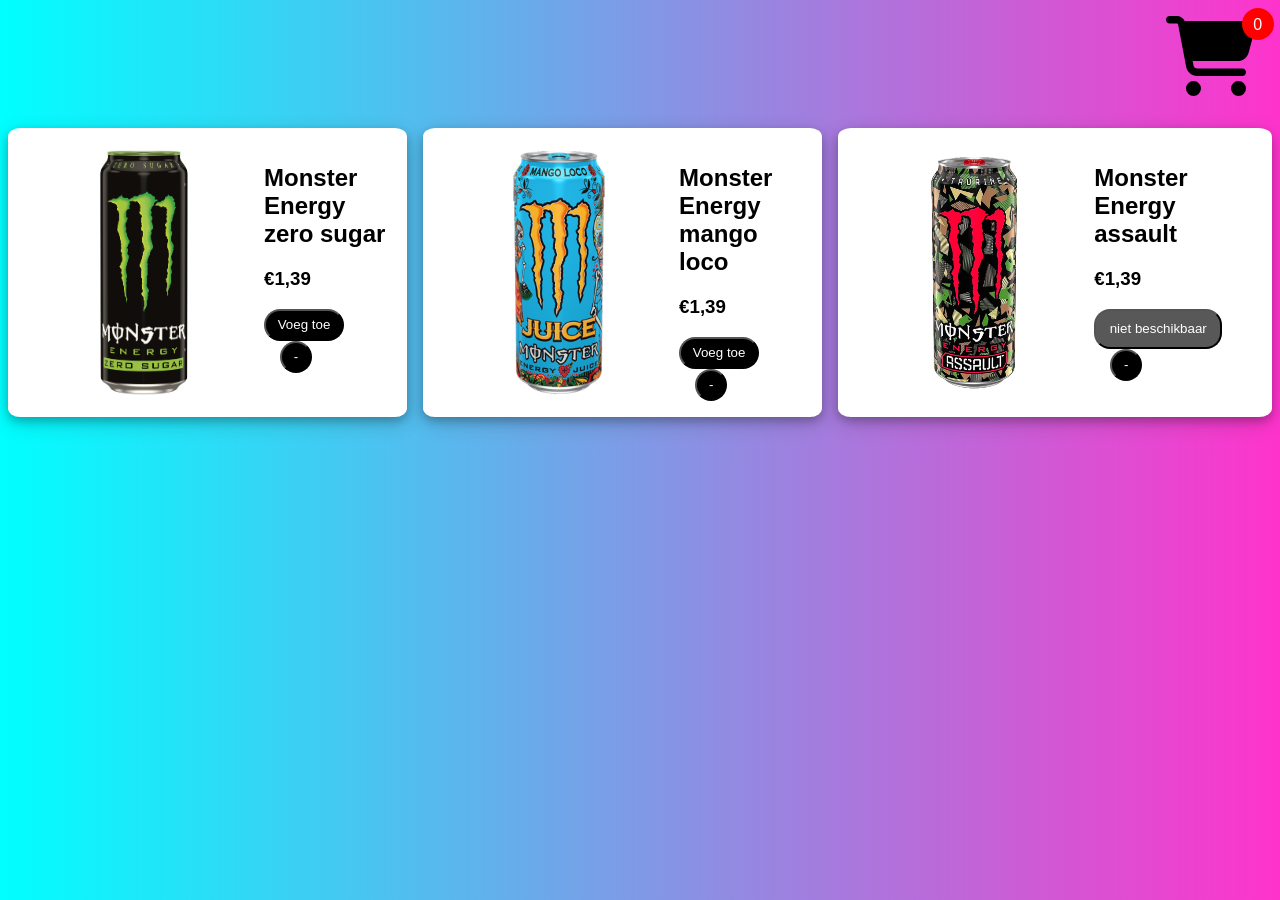
<file: BEM Shoppingcard/index.html>
<!DOCTYPE html>
<html lang="nl">

<head>
    <meta charset="UTF-8">
    <meta name="viewport" content="width=device-width, initial-scale=1.0">
    <script src="js/all.min.js"></script>
    <link rel="stylesheet" href="css/style.css">
    <script src="js/main.js" defer></script>
    <title>MonsterShop.co</title>
</head>

<body>
    <header>

    </header>
    <nav class="topNav">
        <ul>
            <li class="topNav__shoppingcard">
                <a class="shoppingcard__link--click" href="">
                    <i class="fa-solid fa-cart-shopping"></i>
                    <div class="shoppingcard__div--counter" id="data-counter">0</div>
                </a>
            </li>
        </ul>
    </nav>
    <section class="product__container">
        <div class="product__card">
            <img class="product__img--zero-sugar" src=""
                alt="">
            <div class="product__details">
                <h2 class="details__text"></h2>
                <h3 class="details__prijs"></h3>
                <button class="details__button--enabled" onclick="ProductToeVoegen()">Voeg toe <button
                        class="details__button--verwijder" onclick="MinKnop()">-</button></button>
                        
            </div>
        </div>

    </section>
</body>

</html>
</file>
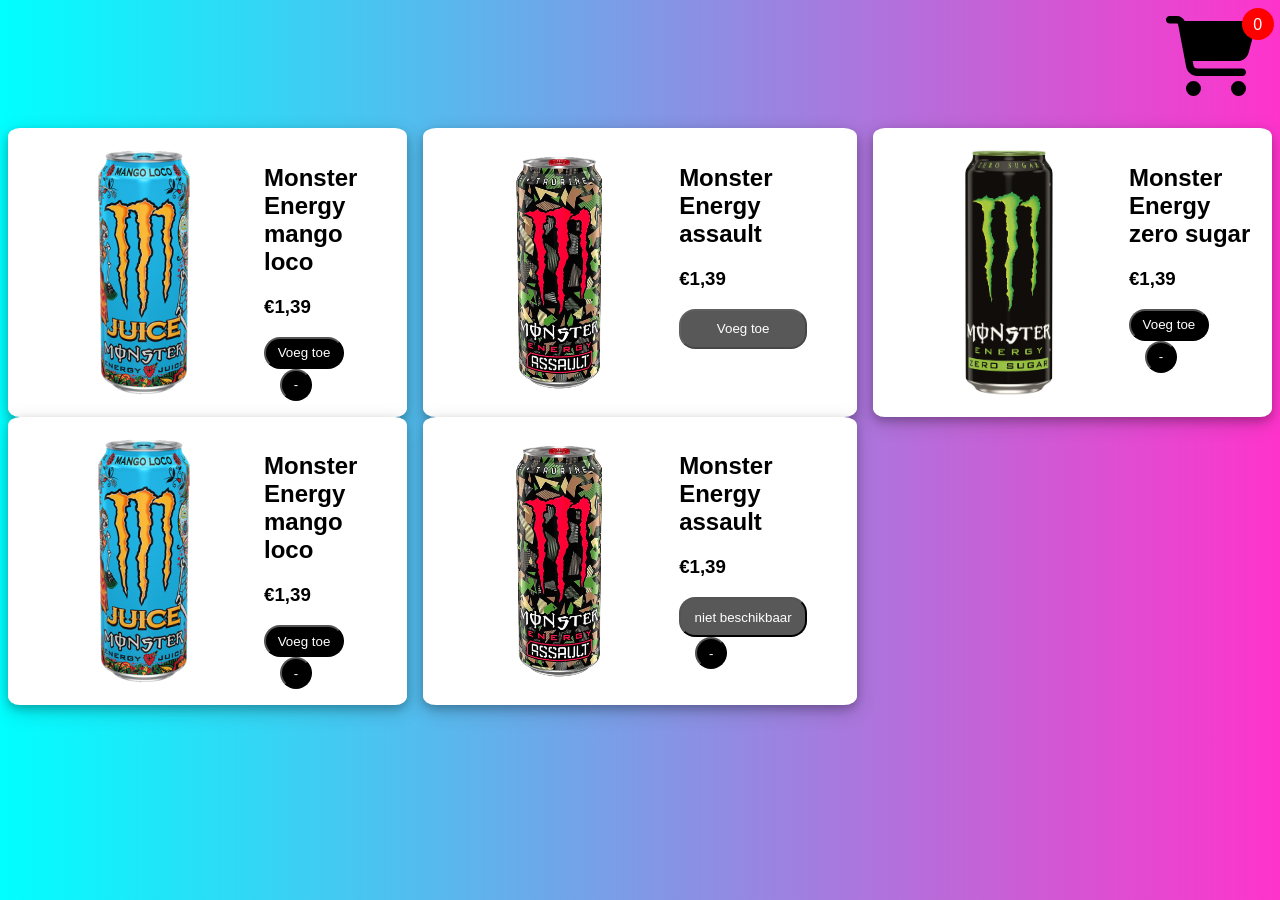
<file: BEM Shoppingcard/index copy.html>
<!DOCTYPE html>
<html lang="nl">
<head>
    <meta charset="UTF-8">
    <meta name="viewport" content="width=device-width, initial-scale=1.0">
    <script src="js/all.min.js" ></script>
    <link rel="stylesheet" href="css/style.css">
    <script src="js/main.js" defer></script>
    <title>MonsterShop.co</title>
</head>
<body>
    <header>

    </header>
    <nav class="topNav">
        <ul>
            <li class="topNav__shoppingcard">
                <a class="shoppingcard__link--click" href="">
                    <i class="fa-solid fa-cart-shopping"></i>
                    <div class="shoppingcard__div--counter" id="data-counter">0</div>
                </a>
            </li>
        </ul>
    </nav>
    <section class="product__container">
        <div class="product__card">
            <img class="product__img--zero-sugar" src="images/Monster Energy zero sugar.webp" alt="Monster Energy zero sugar">
                <div class="product__details">
                    <h2 class="details__text">Monster Energy zero sugar</h2>
                    <h3 class="details__prijs">€1,39</h3>
                    <button class="details__button--enabled" onclick="ProductToeVoegen()">Voeg toe <button class="details__button--verwijder" onclick="MinKnop()">-</button></button>
                </div>
        </div>
        <div class="product__card">
            <img class="product__img--mango-loco" src="images/monster-energy-mango-loco.jpg" alt="Monster Energy mango loco">
                <div class="product__details">
                    <h2 class="details__text">Monster Energy mango loco</h2>
                    <h3 class="details__prijs">€1,39</h3>
                    <button class="details__button--enabled" onclick="ProductToeVoegen()">Voeg toe <button class="details__button--verwijder" onclick="MinKnop()">-</button></button>
                </div>
        </div>
        <div class="product__card">
            <img class="product__img--assault" src="images/monster-pl-assault.webp" alt="Monster Energy assault">
                <div class="product__details">
                    <h2 class="details__text">Monster Energy assault</h2>
                    <h3 class="details__prijs">€1,39</h3>
                    <button class="details__button--disabled" disabled="disabled">Voeg toe</button>
                </div>
        </div>
    </section>  
</body>
</html>
</file>
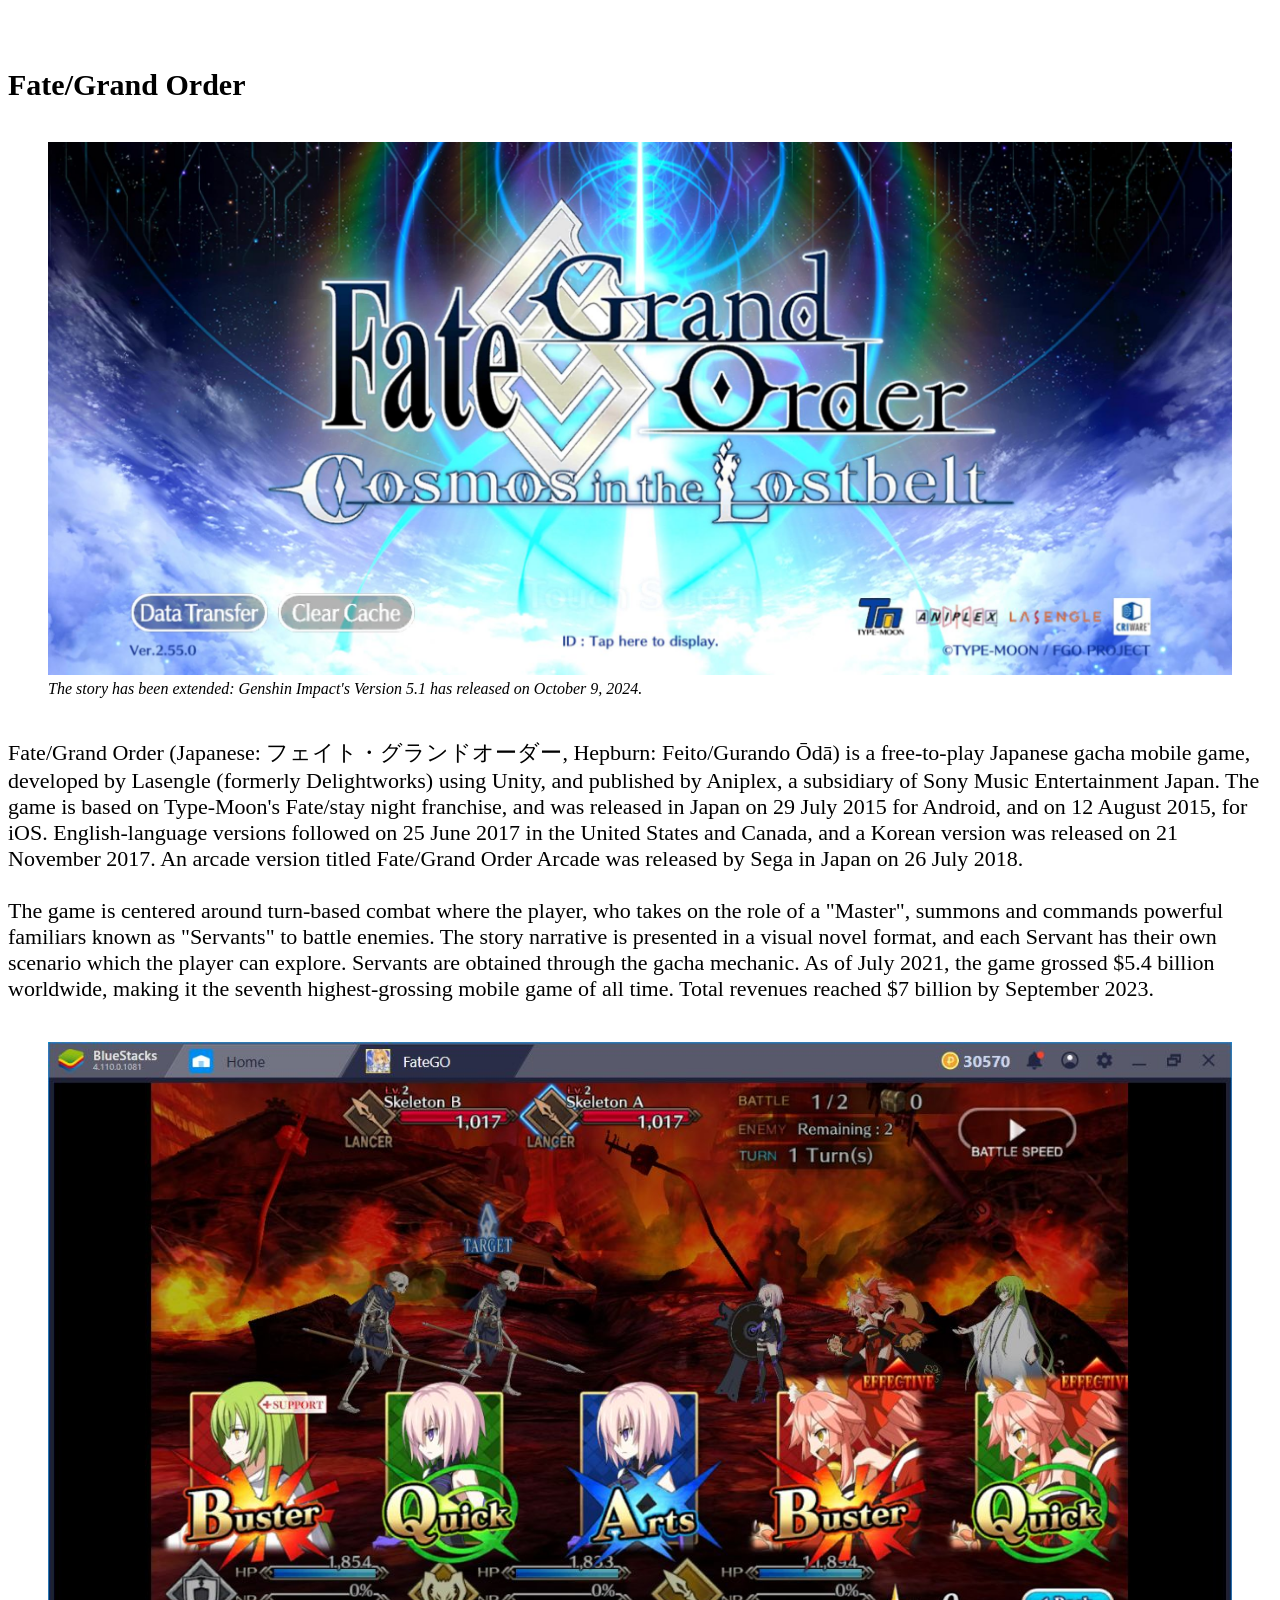
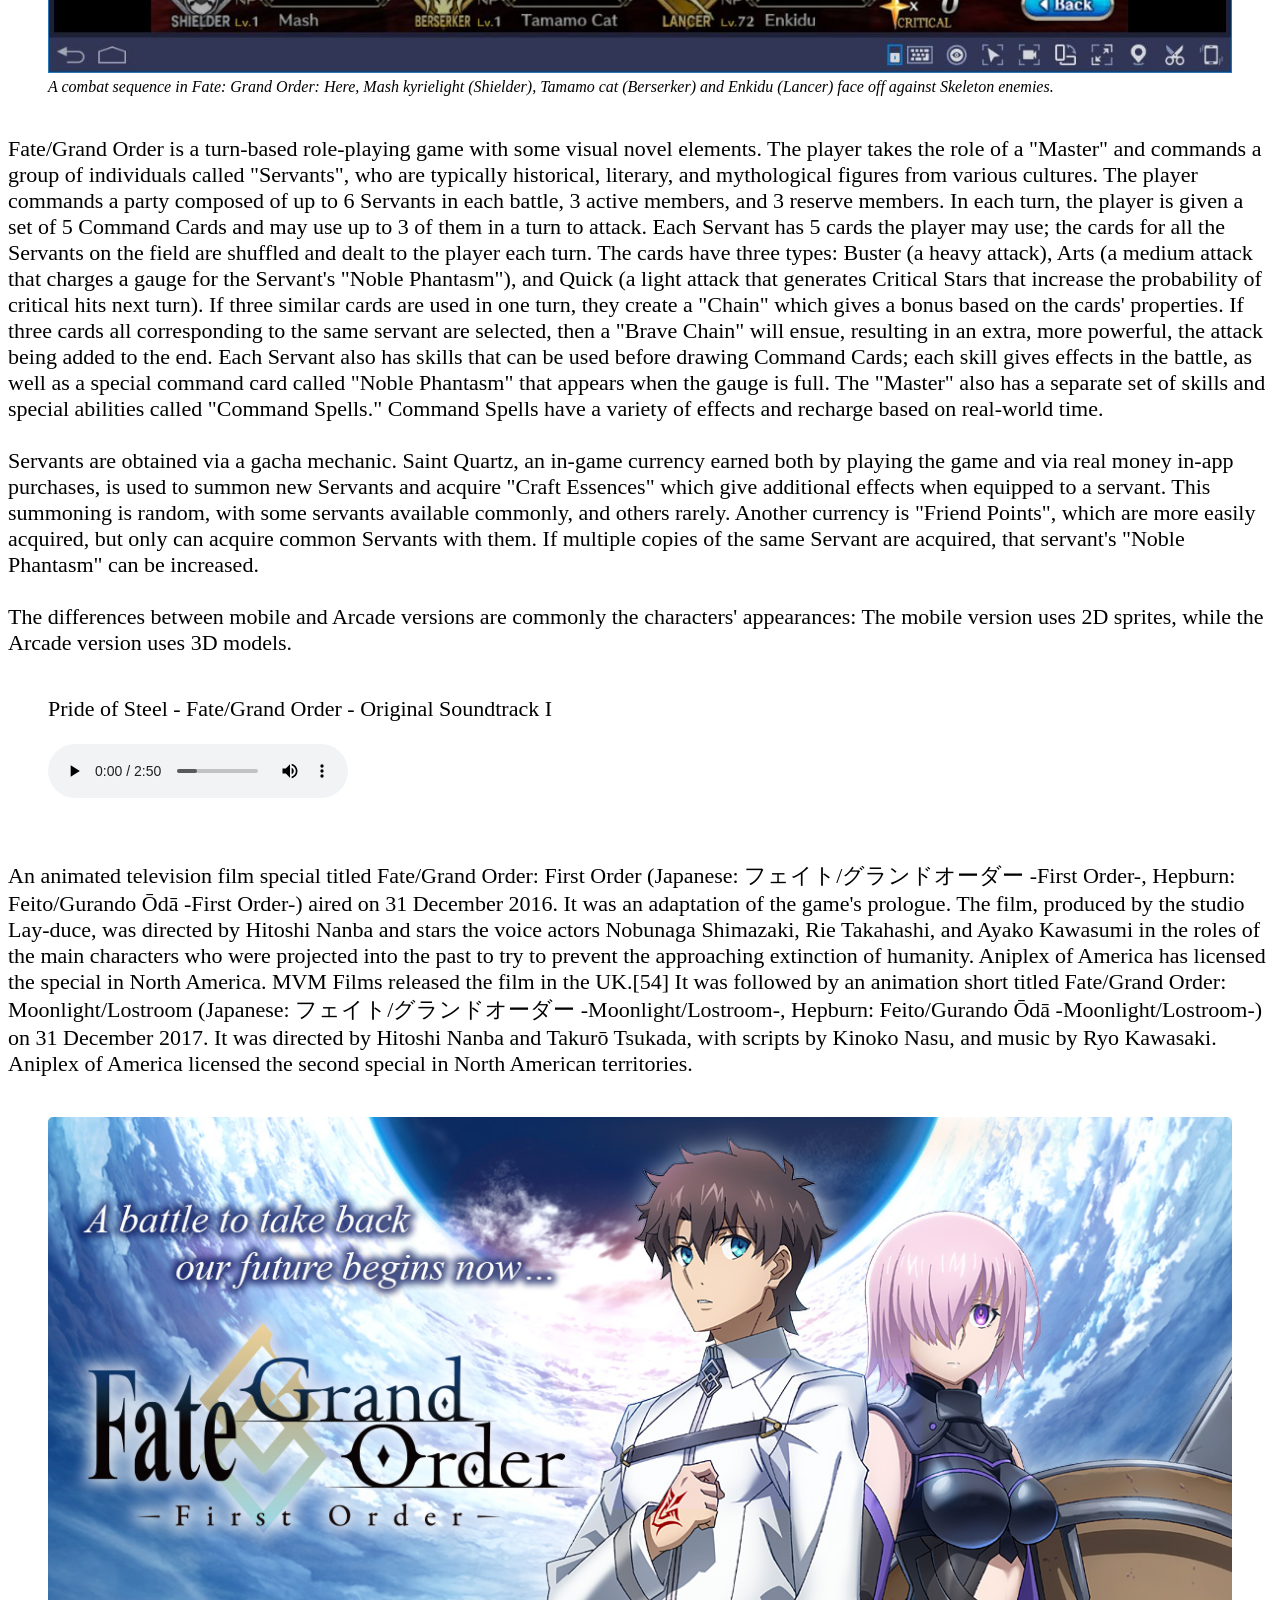
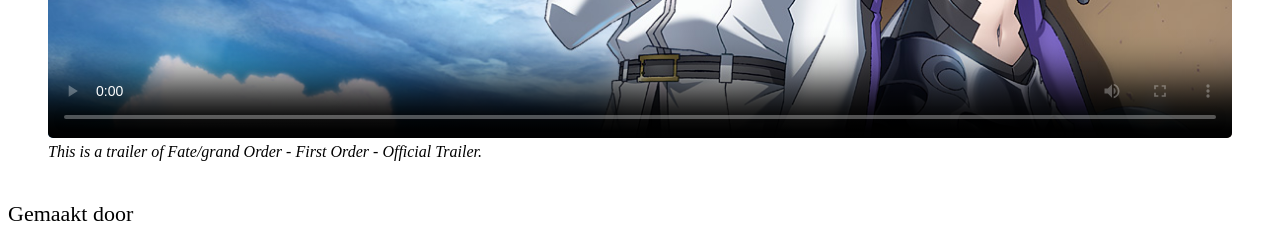
<file: Intersection Observer/Fate GO.html>
<!DOCTYPE html>
<html>
<html lang="en">

<head>
    <meta charset="UTF-8">
    <meta name="viewport" content="width=device-width, initial-scale=1.0">
    <link rel="stylesheet" href="css/style.css">
    <title>Fate/Grand Order</title>
</head>

<body>
    <header>
        <ul>
            <li><a href="index.html" id="hoofdlink">Home</a></li>
            <li><a href="Fate GO.html" id="hoofdlink">Fate/Grand Order</a></li>
            <li><a href="ASMR.html" id="hoofdlink">ASMR</a></li>
        </ul>
    </header>
    <article>
        <h1 class="title">Fate/Grand Order</h1>
        <figure>
            <img src="Afbeeldingen/fate go start screen.jpeg" alt="Genshin Impact 5.1 update">
            <figcaption>The story has been extended: Genshin Impact's Version 5.1 has released on October 9, 2024. <a
                    href="https://fate-go.us/"
                    target="_blank" rel="noopener noreferrer">bron</a></figcaption>
        </figure>
        <p class="eerste">
            Fate/Grand Order (Japanese: フェイト・グランドオーダー, Hepburn:
             Feito/Gurando Ōdā) is a free-to-play Japanese gacha mobile game,
             developed by Lasengle (formerly Delightworks) using Unity, and
             published by Aniplex, a subsidiary of Sony Music Entertainment Japan.
             The game is based on Type-Moon's Fate/stay night franchise, and was
             released in Japan on 29 July 2015 for Android, and on 12 August
             2015, for iOS. English-language versions followed on 25 June 2017 in
             the United States and Canada, and a Korean version was released
             on 21 November 2017. An arcade version titled Fate/Grand Order
             Arcade was released by Sega in Japan on 26 July 2018. <br><br>

             The game is centered around turn-based combat where the player, who
             takes on the role of a "Master", summons and commands powerful
             familiars known as "Servants" to battle enemies. The story narrative
             is presented in a visual novel format, and each Servant has their own
             scenario which the player can explore. Servants are obtained through
             the gacha mechanic. As of July 2021, the game grossed $5.4 billion
             worldwide, making it the seventh highest-grossing mobile game of all
             time. Total revenues reached $7 billion by September 2023.
        </p>
        <figure>
            <img src="Afbeeldingen/Fate_Battle_EN_2.jpg" alt="Fate/Grand Order combat sequence" id="fgo_combat">
            <figcaption>A combat sequence in Fate: Grand Order: Here, Mash kyrielight (Shielder), Tamamo cat (Berserker) and Enkidu (Lancer) face off against Skeleton enemies. <a
                    href="https://cdn-www.bluestacks.com/bs-images/Fate_Battle_EN_2.jpg"
                    target="_blank" rel="noopener noreferrer">bron</a></figcaption>
        </figure>
        <p class="tweede">
            Fate/Grand Order is a turn-based role-playing game with some visual
             novel elements. The player takes the role of a "Master" and
             commands a group of individuals called "Servants", who are
             typically historical, literary, and mythological figures from
             various cultures. The player commands a party composed of up to 6
             Servants in each battle, 3 active members, and 3 reserve members.
             In each turn, the player is given a set of 5 Command Cards and may
             use up to 3 of them in a turn to attack. Each Servant has 5 cards
             the player may use; the cards for all the Servants on the field are
             shuffled and dealt to the player each turn. The cards have three
             types: Buster (a heavy attack), Arts (a medium attack that charges
             a gauge for the Servant's "Noble Phantasm"), and Quick (a light
             attack that generates Critical Stars that increase the probability
             of critical hits next turn). If three similar cards are used in one
             turn, they create a "Chain" which gives a bonus based on the cards'
             properties. If three cards all corresponding to the same servant
             are selected, then a "Brave Chain" will ensue, resulting in an
             extra, more powerful, the attack being added to the end. Each
             Servant also has skills that can be used before drawing Command
             Cards; each skill gives effects in the battle, as well as a special
             command card called "Noble Phantasm" that appears when the gauge is
             full. The "Master" also has a separate set of skills and special
             abilities called "Command Spells." Command Spells have a variety of
             effects and recharge based on real-world time. <br><br>

             Servants are obtained via a gacha mechanic. Saint Quartz, an in-game
              currency earned both by playing the game and via real money in-app
              purchases, is used to summon new Servants and acquire "Craft Essences"
              which give additional effects when equipped to a servant. This
              summoning is random, with some servants available commonly, and 
              others rarely. Another currency is "Friend Points", which are more 
              easily acquired, but only can acquire common Servants with them. If 
              multiple copies of the same Servant are acquired, that servant's 
              "Noble Phantasm" can be increased. <br><br>

             The differences between mobile and Arcade versions are commonly the 
             characters' appearances: The mobile version uses 2D sprites, while 
             the Arcade version uses 3D models.
        </p>
        <figure>
            <p>Pride of Steel - Fate/Grand Order - Original Soundtrack I</p>
            <audio controls>
                <source src="Audio/Pride of Steel - FateGrand Order - Original Soundtrack I.mp3" type="audio/mpeg">
            </audio>
            <a href="https://www.youtube.com/watch?v=zuZsWKEWkCI&list=PLlc4VauHL1hCdN6g7tv1jNlX4DX0kfvcS" target="_blank" rel="noopener noreferrer">bron</a>
        </figure>
        <p class="derde">
            An animated television film special titled Fate/Grand Order:
             First Order (Japanese: フェイト/グランドオーダー -First Order-,
             Hepburn: Feito/Gurando Ōdā -First Order-) aired on 31 December 2016.
             It was an adaptation of the game's prologue. The film, produced by
             the studio Lay-duce, was directed by Hitoshi Nanba and stars the
             voice actors Nobunaga Shimazaki, Rie Takahashi, and Ayako Kawasumi
             in the roles of the main characters who were projected into the past
             to try to prevent the approaching extinction of humanity. Aniplex
             of America has licensed the special in North America. MVM Films
             released the film in the UK.[54] It was followed by an animation
             short titled Fate/Grand Order: Moonlight/Lostroom (Japanese:
             フェイト/グランドオーダー -Moonlight/Lostroom-, Hepburn:
             Feito/Gurando Ōdā -Moonlight/Lostroom-) on 31 December 2017. It was
             directed by Hitoshi Nanba and Takurō Tsukada, with scripts by
             Kinoko Nasu, and music by Ryo Kawasaki. Aniplex of America licensed
             the second special in North American territories.
        </p>
        <figure>
            <video poster="Afbeeldingen/og_image.jpg" src="video/Fategrand Order - First Order - Official Trailer.mp4"
                controls></video>
            <figcaption>This is a trailer of Fate/grand Order - First Order - Official Trailer. <a href="https://www.youtube.com/watch?v=GrDmozRQayo"
                    target="_blank" rel="noopener noreferrer">bron</a></figcaption>
        </figure>
    </article>
    <footer>
        <p>
            Gemaakt door <a class="link" href="https://www.linkedin.com/in/ruiz-phang-8115972ba/" target="_blank">@Ruiz
                M. Phang</a>
        </p>
    </footer>
</body>

</html>
</file>
<file: BEM Shoppingcard/css/style.css>
/* var */

:root{
    --color_white: white ;
    --color_red: red ;
    --button_enabled: black;
    --button_disabled: rgb(88, 88, 88);
}

/* Reset css */

*, *::before, *::after {
     margin: 0;
     padding: 0;
     box-sizing: border-box;
    }
    
    html, body {
     min-height: 100vh;
    }
    html {
     font-size: 62.5%; /* font is 10px */
     scroll-behavior: smooth;
    }
    
    img{
     max-width: 100%;
     height: auto;
    }

/* style van webpagina */

body {
    background: linear-gradient(to right, #00ffff 0%, #ff33cc 100%);
    font-family: sans-serif;
}

a {
    text-decoration: none;
    display: flex;
    flex-direction: row-reverse;
    list-style: none;
}

.shoppingcard__link--click{
    color: black;
    
}

.topNav__shoppingcard {
    /* display: flex; */
    /* flex-direction: row-reverse; */
    list-style: none;
    position: relative;

}

.shoppingcard__div--counter{
    position: absolute;
    right: -0.1rem;
    top: -0.5rem;
    block-size: auto;
    background-color: var(--color_red);
    color: var(--color_white);
    padding: 0.5rem;
    border-radius: 15rem 15rem 15rem 15rem;
    text-align: center;
    width: 1rem;
    height: 1rem;

}

.svg-inline--fa {
    margin: auto 1rem auto 1rem;
    height: 5rem;
}

.product__container {
    margin: 2rem auto 2rem auto;
    display:grid;
    grid-template-columns: auto auto auto;
    column-gap: 1rem;
    justify-content: center;
    justify-items: center;
   
}

.product__card {
    display: flex;
    padding: 1rem 1rem 1rem 1rem;
    text-align: left;
    background-color: var(--color_white);
    box-shadow: 0 4px 8px 0 rgba(0, 0, 0, 0.2), 0 6px 20px 0 rgba(0, 0, 0, 0.19);
    border-radius: 3%;
}

img {
    justify-self: center;
    width: 15rem;
}

.details__button--enabled{
    width: 5rem;
    height: 2rem;
    color: var(--color_white);
    background-color: var(--button_enabled);
    cursor:pointer;
    border-radius: 1rem;
}

.details__button--verwijder{
    width: 2rem;
    height: 2rem;
    margin-left: 1rem;
    color: var(--color_white);
    background-color: var(--button_enabled);
    cursor:pointer;
    border-radius: 1rem;
}

.details__button--disabled{
    width: 8rem;
    height: 2.5rem;
    color: var(--color_white);
    background-color: var(--button_disabled);
    pointer-events: none;
    cursor: not-allowed;
    border-radius: 1rem;
}

@media screen and (max-width:1252px) {
    .product__container {
    margin: 2rem auto 2rem auto;
    display:grid;
    grid-template-columns: auto auto;
    column-gap: 1rem;
    row-gap: 1rem;
    justify-content: center;
    justify-items: center;
}
}

@media screen and (max-width:835px) {
    .product__container {
    margin: 2rem auto 2rem auto;
    display:grid;
    grid-template-columns: auto;
    column-gap: 1rem;
    row-gap: 1rem;
    justify-content: center;
    justify-items: center;
}
}
</file>
<file: Intersection Observer/css/style.css>
/* var */

:root{
    --color_white: white ;
    --color_red: red ;
    --button_enabled: black;
    --button_disabled: rgb(88, 88, 88);
}

/* Reset css */

*, *::before, *::after {
     margin: 0;
     padding: 0;
     box-sizing: border-box;
    }
    
    html, body {
     min-height: 100vh;
    }
    html {
    font-size: 62.5%; /* font is 10px */
     scroll-behavior: smooth;
    }
    
    img{
     max-width: 100%;
    height: auto;
    }

/* style van webpagina */

.header {
    margin: -1rem;
    display: flex;
    justify-self: stretch;
    /* width: 66.6vw; */
    background-color: #222831;
    color: #ffffff;
    align-items: center;
    height: 6rem;
}

.header__nav {
    margin-top: -3rem;
    justify-content: stretch;
}

.article__title {
    font-size: 250%;
}

p{
    font-size: 110%;
}

figure{
    margin-top: 4rem;
    margin-bottom: 4rem;
    justify-content: center;
    align-items: center;
}

#asmr_map{
    width: 90rem;
}

#fgo_combat{

}

figcaption{
    font-size: 80%;
    font-style: italic;
}

audio{
    display: block;
    margin-top: 2rem;
}

video{
    width: 100%;
    border-radius: 0.5rem;
}

nav{
    width: 60vw;
    height: 100%;
    margin: 0 auto;
}

li{
    width: 100%;
    height: 100%;
    display: flex;
    align-items: center;
    justify-content: center;
}

li:hover{
    cursor: pointer;
}

ul{
    display: flex;
    list-style: none;
    height: 100%;
    width: 100%;
    align-items: center;
    justify-content: space-evenly;
    gap: 5%;
}

a{
    color: #ffffff;
}

img{
    max-width: 100%;
    transition: 0.2s transform;
    align-items: center;
    justify-items: center;
}

img:hover{
    cursor: pointer;
    transform: scale(1.05);
}

body{
    font-size: 2rem;
    background-image: url(https://i.pinimg.com/originals/78/69/45/7869459a488917aef60594876a7ef13b.png);
    background-size: cover;
    background-repeat: no-repeat;
}

.article__title{
    text-align: center;
    font-family: 'Franklin Gothic Medium', 'Arial Narrow', Arial, sans-serif;
}

.article__eerste-tekst{
    text-align: left;
    font-family: 'Lucida Sans', 'Lucida Sans Regular', 'Lucida Grande', 'Lucida Sans Unicode', Geneva, Verdana, sans-serif;
}

.article__tweede-tekst{
    text-align: left;
    font-family: 'Lucida Sans', 'Lucida Sans Regular', 'Lucida Grande', 'Lucida Sans Unicode', Geneva, Verdana, sans-serif;
}

.article__derde-tekst{
    text-align: left;
    font-family: 'Lucida Sans', 'Lucida Sans Regular', 'Lucida Grande', 'Lucida Sans Unicode', Geneva, Verdana, sans-serif;
}

figcaption:last-of-type{
    margin-bottom: 0;
}

.article {
    width: 60vw;
    background: #e6c3a9;
    margin: 0 auto;
    padding: 4rem;
    margin-top: 1rem;
}

.footer{
    background-color: #222831;
    height: 6rem;
    padding: 1.8rem;
    margin: -1rem;
    display: flex;
    align-items: center;
    justify-content: center;
    justify-self: stretch;
    color: #ffffff;
    margin-left: 25;
}

footer > p > a{
    color: #ffffff;
    margin-left: 25;
}

@media screen and (max-wifth:1000px) {
    article{
        width: 80vw;
    }
    footer > p > a{
        width: 80vw;
    }
    img:hover{
        transform: none;
    }
}

@media screen and (max-wifth:600px) {
    body{
        font-size: 16px;
    }
    article{
        width: 100vw;
        padding: 20px;
    }
    h1{
        font-size: 180%;
    }
    footer > p > a{
        width: 100vw;
    }
}
</file>
